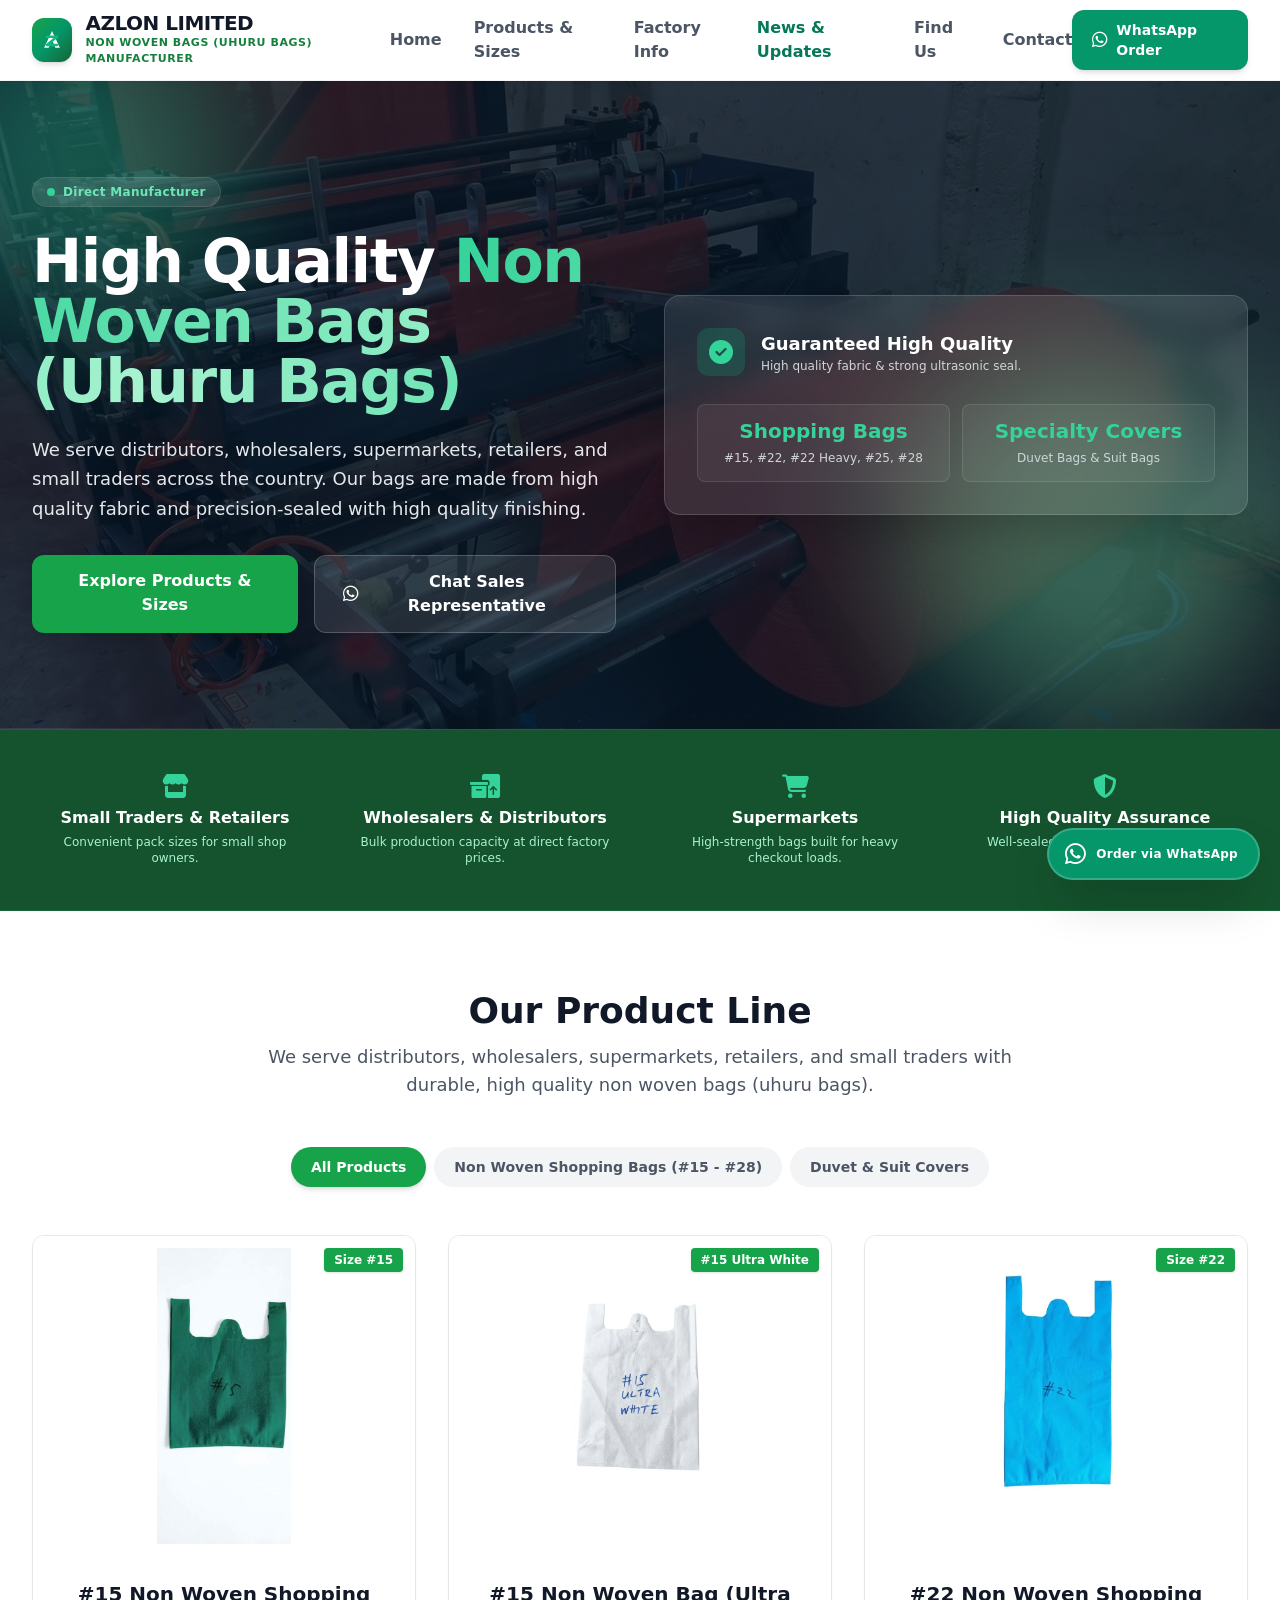
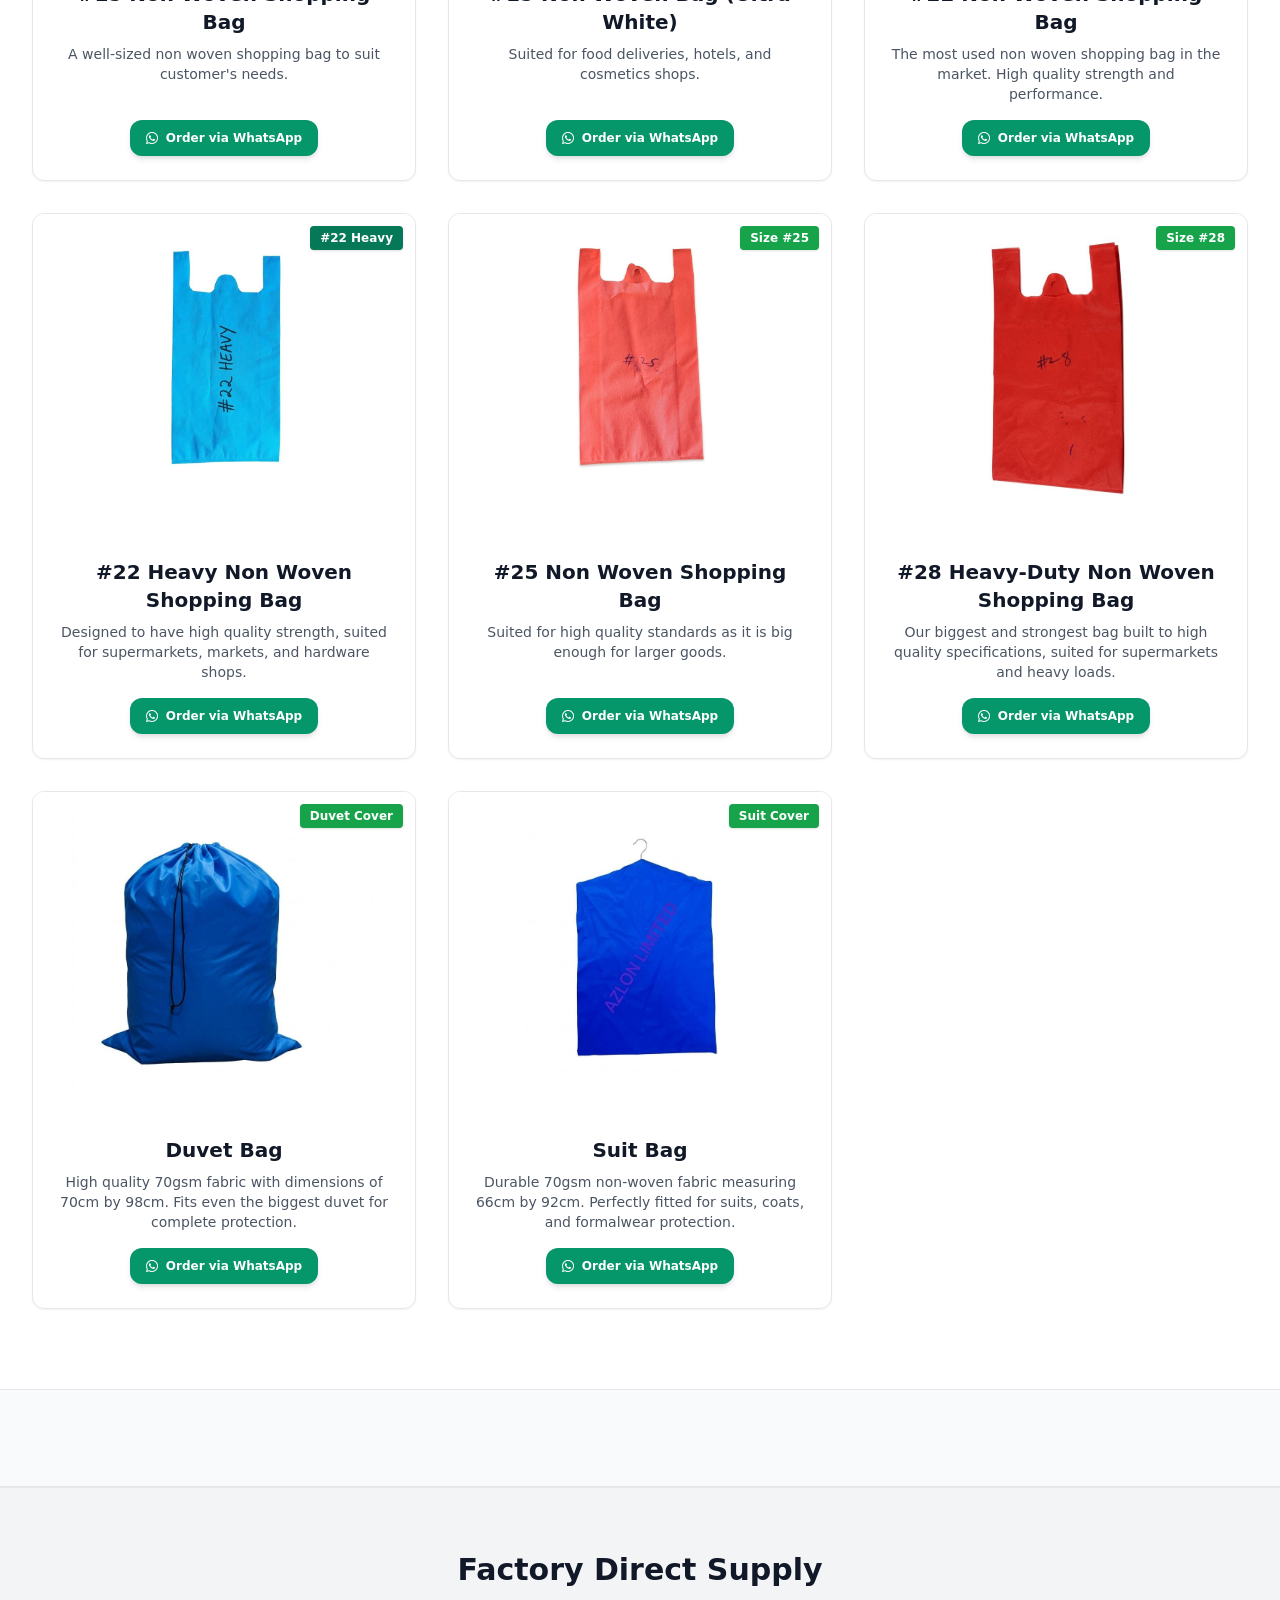
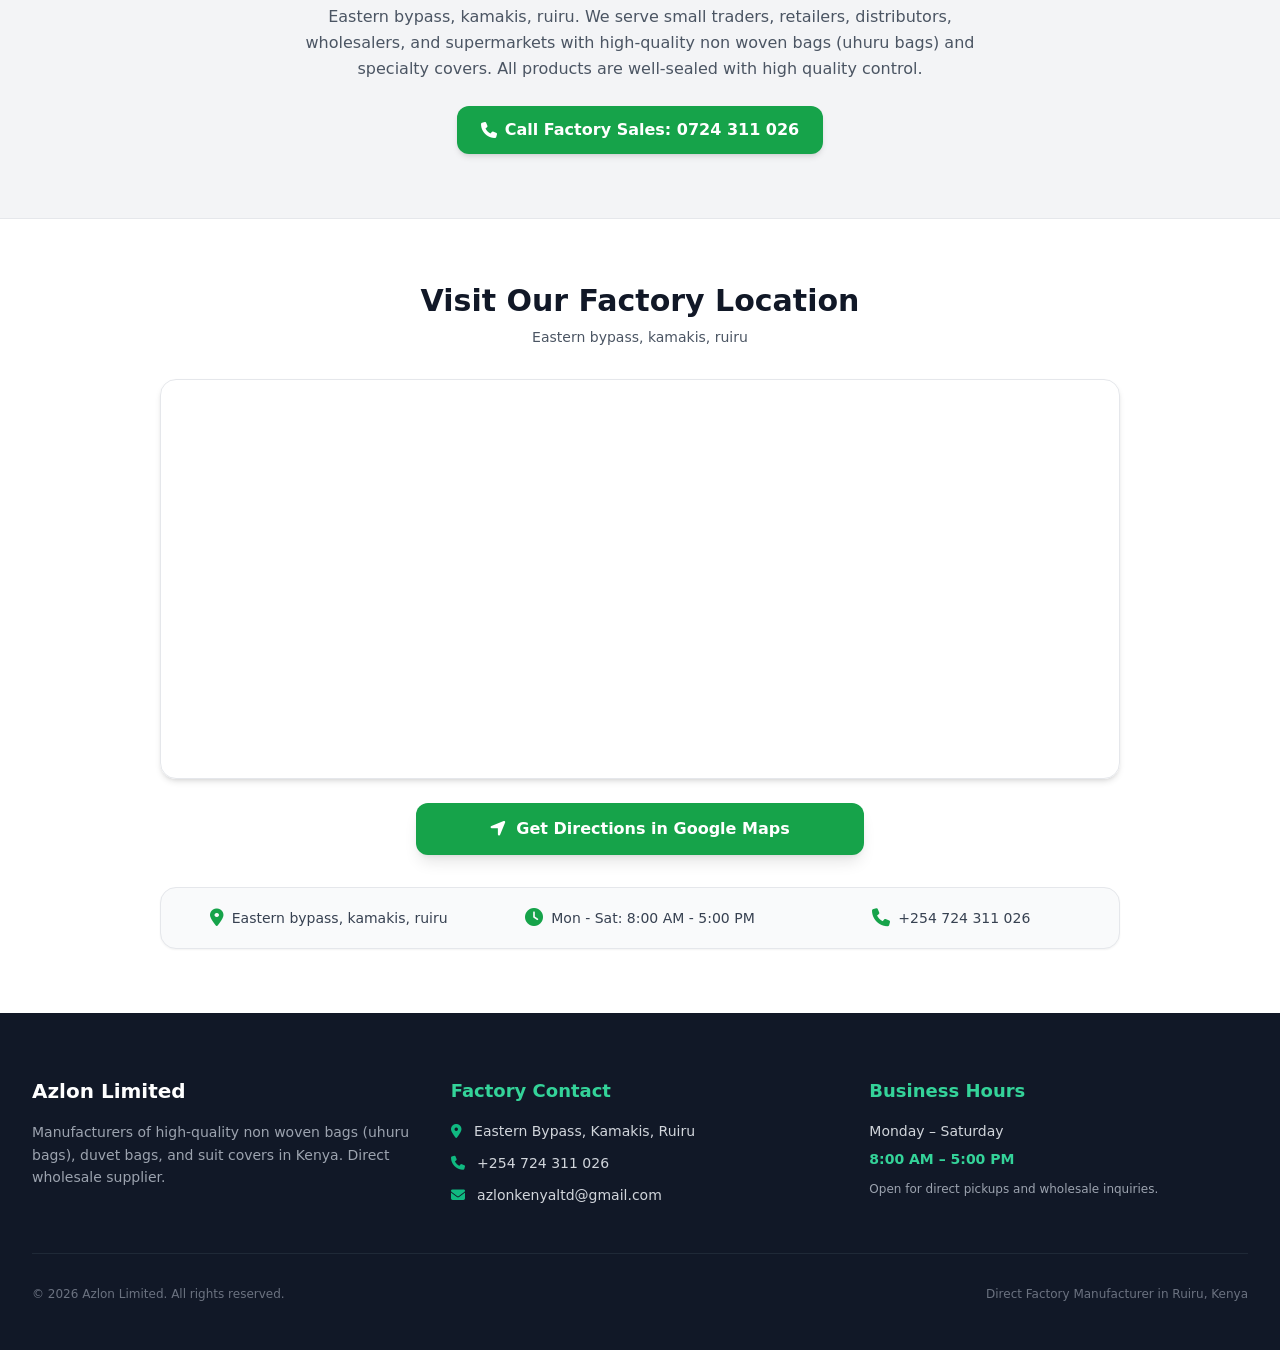
<file: index.html>
<!DOCTYPE html>
<html lang="en">
<head>
  <!-- Google tag (gtag.js): Google Analytics + Google Ads -->
  <script async src="https://www.googletagmanager.com/gtag/js?id=G-CEQ3PNBWCC"></script>
  <script>
    window.dataLayer = window.dataLayer || [];
    function gtag(){dataLayer.push(arguments);}
    gtag('js', new Date());

    gtag('config', 'G-CEQ3PNBWCC');
    gtag('config', 'AW-782820309');
  </script>

  <!-- Elfsight Google Reviews Script -->
  <script src="https://elfsightcdn.com/platform.js" async></script>

  <meta charset="UTF-8">
  <meta name="viewport" content="width=device-width, initial-scale=1.0">
  <title>Azlon Limited | Non Woven Bags (Uhuru Bags) Manufacturer - Ruiru</title>
  
  <!-- SEO Meta Tags & Open Graph -->
  <meta name="description" content="Azlon Limited manufactures high-quality non-woven shopping bags (Uhuru bags), duvet bags, and suit covers in Ruiru, Kamakis, Kenya. Direct factory wholesale supplies.">
  <meta name="theme-color" content="#16a34a">
  <link rel="canonical" href="https://azlonkenya.com">
  <meta property="og:title" content="Azlon Limited | Non Woven Bags Manufacturer">
  <meta property="og:description" content="High quality non woven shopping bags, duvet bags, and suit covers. Factory direct supply in Ruiru, Kenya.">
  <meta property="og:image" content="https://azlonkenya.com/machine.jpg">
  <meta property="og:url" content="https://azlonkenya.com">
  <meta property="og:type" content="website">

  <!-- Google LocalBusiness Structured Data -->
  <script type="application/ld+json">
  {
    "@context": "https://schema.org",
    "@type": "LocalBusiness",
    "name": "Azlon Limited",
    "image": "https://azlonkenya.com/machine.jpg",
    "@id": "https://azlonkenya.com",
    "url": "https://azlonkenya.com",
    "telephone": "+254724311026",
    "email": "azlonkenyaltd@gmail.com",
    "address": {
      "@type": "PostalAddress",
      "streetAddress": "Eastern Bypass, Kamakis",
      "addressLocality": "Ruiru",
      "addressRegion": "Kiambu",
      "addressCountry": "KE"
    },
    "openingHoursSpecification": {
      "@type": "OpeningHoursSpecification",
      "dayOfWeek": [
        "Monday",
        "Tuesday",
        "Wednesday",
        "Thursday",
        "Friday",
        "Saturday"
      ],
      "opens": "08:00",
      "closes": "17:00"
    }
  }
  </script>

  <link rel="icon" href="favicon.svg" type="image/svg+xml">
  <link rel="icon" href="favicon-32.png" sizes="32x32" type="image/png">
  <link rel="apple-touch-icon" href="apple-touch-icon.png">
  <link rel="stylesheet" href="tailwind.css">
  <link rel="stylesheet" href="https://cdnjs.cloudflare.com/ajax/libs/font-awesome/6.4.0/css/all.min.css">
  <style>
    html{scroll-behavior:smooth}
    @keyframes fadeUp{from{opacity:0;transform:translateY(28px)}to{opacity:1;transform:none}}
    @keyframes wordIn{from{opacity:0;transform:translateY(60%) rotate(4deg);filter:blur(6px)}to{opacity:1;transform:none;filter:none}}
    @keyframes shimmer{to{background-position:200% center}}
    @keyframes floaty{0%,100%{transform:translate(0,0) scale(1)}50%{transform:translate(30px,-40px) scale(1.15)}}
    @keyframes slideIn{from{opacity:0;transform:translateX(50px) scale(.95)}to{opacity:1;transform:none}}
    .fade-up{opacity:0;animation:fadeUp .8s cubic-bezier(.2,.8,.2,1) forwards}
    .slide-in{opacity:0;animation:slideIn 1s .6s cubic-bezier(.2,.8,.2,1) forwards}
    .word{display:inline-block;opacity:0;animation:wordIn .7s cubic-bezier(.2,.8,.2,1) forwards}
    .shine{background:linear-gradient(90deg,#34d399,#a7f3d0,#34d399,#6ee7b7);background-size:200% auto;-webkit-background-clip:text;background-clip:text;-webkit-text-fill-color:transparent;animation:shimmer 3s linear infinite}
    .blob{position:absolute;border-radius:9999px;filter:blur(70px);opacity:.35;animation:floaty 10s ease-in-out infinite;pointer-events:none}
    .shine.word{animation:wordIn .7s cubic-bezier(.2,.8,.2,1) forwards,shimmer 3s linear infinite}
    .reveal{opacity:0;transform:translateY(40px);transition:opacity .7s ease,transform .7s ease}
    .reveal.in{opacity:1;transform:none}
    .product-card{transition:box-shadow .3s ease,transform .5s ease,opacity .7s ease}
    .product-card:hover{transform:translateY(-6px);box-shadow:0 20px 40px -12px rgba(22,163,74,.35)}
    .img-zoom{transition:transform .6s cubic-bezier(.2,.8,.2,1)}
    .product-card:hover .img-zoom{transform:scale(1.18)}
    .img-zoom.big{transform:scale(1.3)}
    .product-card:hover .img-zoom.big{transform:scale(1.5)}
    #progress{position:fixed;top:0;left:0;height:3px;width:0;background:linear-gradient(90deg,#16a34a,#34d399);z-index:60}
    
    /* Social Media Custom Styles */
    .btn-facebook { background-color: #1877F2; color: #ffffff; }
    .btn-facebook:hover { background-color: #166FE5; transform: translateY(-2px); }
    
    .btn-instagram { 
      background: radial-gradient(circle at 30% 107%, #fdf497 0%, #fdf497 5%, #fd5949 45%,#d6249f 60%,#285AEB 90%);
      color: #ffffff;
    }
    .btn-instagram:hover { opacity: 0.9; transform: translateY(-2px); }

    .btn-tiktok { background-color: #000000; color: #ffffff; border: 1px solid #333333; }
    .btn-tiktok:hover { background-color: #111111; transform: translateY(-2px); }

    /* Custom Navigation & Button Zoom Effects */
    .nav-link { transition: all 0.25s cubic-bezier(0.4, 0, 0.2, 1); }
    .nav-link:hover { transform: scale(1.08); color: #16a34a; }
    .btn-zoom { transition: all 0.25s cubic-bezier(0.4, 0, 0.2, 1); }
    .btn-zoom:hover { transform: scale(1.06); }
    .btn-zoom:active { transform: scale(0.96); }

    @media (prefers-reduced-motion:reduce){*{animation:none!important;transition:none!important}.fade-up,.slide-in,.word,.reveal{opacity:1;transform:none}}
  </style>
</head>
<body class="bg-gray-50 text-gray-800 antialiased font-sans">
  <div id="progress"></div>

  <!-- Header / Navigation -->
  <header class="sticky top-0 z-40 bg-white/95 backdrop-blur shadow-sm border-b border-gray-100">
    <div class="max-w-7xl mx-auto px-4 sm:px-6 lg:px-8">
      <div class="flex items-center justify-between h-20">
        <!-- Logo AZ Combination Mark -->
        <a href="#home" class="flex items-center gap-3.5 group transition transform hover:scale-105 duration-200">
          <div class="w-11 h-11 bg-gradient-to-br from-brand-600 via-emerald-600 to-brand-800 rounded-xl flex items-center justify-center text-white shadow-md group-hover:shadow-lg transition">
            <svg class="w-7 h-7 text-white" viewBox="0 0 100 100" fill="none" xmlns="http://www.w3.org/2000/svg">
              <path d="M 22 78 L 50 18 L 78 78 L 62 78 L 50 50 L 38 78 Z" fill="currentColor"/>
              <path d="M 32 38 L 68 38 L 32 68 L 68 68" stroke="#10b981" stroke-width="9" stroke-linecap="round" stroke-linejoin="round"/>
            </svg>
          </div>
          <div>
            <span class="text-xl font-black tracking-tight text-gray-900 block leading-none group-hover:text-brand-600 transition">AZLON LIMITED</span>
            <span class="text-[11px] text-brand-700 font-bold uppercase tracking-wider block mt-0.5">Non Woven Bags (Uhuru Bags) Manufacturer</span>
          </div>
        </a>

        <nav class="hidden md:flex items-center gap-8 font-semibold text-gray-600">
          <a href="#home" class="nav-link py-1">Home</a>
          <a href="#catalog" class="nav-link py-1">Products &amp; Sizes</a>
          <a href="#about" class="nav-link py-1">Factory Info</a>
          <a href="news.html" class="nav-link py-1 text-emerald-700 font-bold hover:text-emerald-800">News &amp; Updates</a>
          <a href="#location" class="nav-link py-1">Find Us</a>
          <a href="#contact" class="nav-link py-1">Contact</a>
        </nav>

        <div class="hidden md:flex items-center gap-3">
          <a href="https://wa.me/254724311026" target="_blank" rel="noopener noreferrer" class="btn-zoom bg-emerald-600 hover:bg-emerald-700 text-white px-5 py-2.5 rounded-xl text-sm font-semibold inline-flex items-center gap-2 shadow-md hover:shadow-lg">
            <i class="fa-brands fa-whatsapp text-lg"></i> WhatsApp Order
          </a>
        </div>

        <button id="menu-btn" aria-label="Toggle navigation menu" class="md:hidden p-2 text-gray-600 focus:outline-none btn-zoom rounded-lg hover:bg-gray-100">
          <i class="fa-solid fa-bars text-2xl"></i>
        </button>
      </div>
    </div>

    <div id="mobile-menu" class="hidden md:hidden bg-white border-b border-gray-200 px-4 pt-2 pb-6 space-y-3">
      <a href="#home" class="mobile-link block py-2.5 text-gray-700 font-medium border-b border-gray-100 hover:text-brand-600">Home</a>
      <a href="#catalog" class="mobile-link block py-2.5 text-gray-700 font-medium border-b border-gray-100 hover:text-brand-600">Products &amp; Sizes</a>
      <a href="#about" class="mobile-link block py-2.5 text-gray-700 font-medium border-b border-gray-100 hover:text-brand-600">Factory Info</a>
      <a href="news.html" class="mobile-link block py-2.5 text-emerald-700 font-bold border-b border-gray-100">News &amp; Updates</a>
      <a href="#location" class="mobile-link block py-2.5 text-gray-700 font-medium border-b border-gray-100 hover:text-brand-600">Find Us</a>
      <a href="#contact" class="mobile-link block py-2.5 text-gray-700 font-medium border-b border-gray-100 hover:text-brand-600">Contact</a>
      <a href="https://wa.me/254724311026" target="_blank" rel="noopener noreferrer" class="btn-zoom flex items-center justify-center gap-2 bg-emerald-600 text-white py-3 rounded-xl font-semibold mt-2 shadow-md">
        <i class="fa-brands fa-whatsapp text-xl"></i> Order via WhatsApp
      </a>
    </div>
  </header>

  <!-- Hero Section -->
  <section id="home" class="relative text-white py-20 lg:py-24 overflow-hidden scroll-mt-20"
    style="background-image: linear-gradient(rgba(5, 20, 35, 0.82), rgba(5, 20, 35, 0.85)), url('machine.jpg'); background-size: cover; background-position: center; background-repeat: no-repeat;">
    <div class="blob w-80 h-80 bg-emerald-400 -top-20 -left-20"></div>
    <div class="blob w-96 h-96 bg-green-300 bottom-0 right-0" style="animation-delay:-5s"></div>

    <div class="max-w-7xl mx-auto px-4 sm:px-6 lg:px-8 relative z-10">
      <div class="grid lg:grid-cols-2 gap-12 items-center">
        <div class="space-y-6 text-center lg:text-left">
          <div class="fade-up inline-flex items-center gap-2 px-3.5 py-1.5 rounded-full bg-white/10 text-emerald-300 text-xs font-semibold tracking-wide border border-white/10">
            <span class="w-2 h-2 rounded-full bg-emerald-400 animate-pulse"></span> Direct Manufacturer
          </div>

          <h1 id="hero-title" class="text-4xl sm:text-5xl lg:text-6xl font-extrabold tracking-tight leading-tight">
            High Quality <span class="shine">Non Woven Bags (Uhuru Bags)</span>
          </h1>

          <p style="animation-delay:.9s" class="fade-up text-lg text-gray-200 max-w-xl mx-auto lg:mx-0 font-medium leading-relaxed">
            We serve distributors, wholesalers, supermarkets, retailers, and small traders across the country. Our bags are made from high quality fabric and precision-sealed with high quality finishing.
          </p>

          <div style="animation-delay:1.1s" class="fade-up flex flex-col sm:flex-row gap-4 justify-center lg:justify-start pt-2">
            <a href="#catalog" class="btn-zoom bg-brand-600 hover:bg-brand-700 text-white font-semibold px-7 py-3.5 rounded-xl shadow-lg text-center">
              Explore Products &amp; Sizes
            </a>
            <a href="https://wa.me/254724311026" target="_blank" rel="noopener noreferrer" class="btn-zoom bg-white/10 hover:bg-white/20 text-white border border-white/20 font-semibold px-7 py-3.5 rounded-xl text-center flex items-center justify-center gap-2 backdrop-blur">
              <i class="fa-brands fa-whatsapp text-lg"></i> Chat Sales Representative
            </a>
          </div>
        </div>

        <div class="slide-in bg-white/10 backdrop-blur-md rounded-2xl p-6 sm:p-8 border border-white/15 shadow-2xl space-y-5">
          <div class="flex items-center gap-4">
            <div class="w-12 h-12 rounded-xl bg-emerald-500/20 text-emerald-400 flex items-center justify-center text-2xl font-bold">
              <i class="fa-solid fa-circle-check"></i>
            </div>
            <div>
              <h3 class="font-bold text-lg text-white">Guaranteed High Quality</h3>
              <p class="text-xs text-gray-300">High quality fabric &amp; strong ultrasonic seal.</p>
            </div>
          </div>

          <div class="grid grid-cols-2 gap-3 text-center pt-2">
            <div class="bg-white/5 p-3 rounded-lg border border-white/10">
              <span class="text-xl font-bold text-emerald-400 block">Shopping Bags</span>
              <span class="text-xs text-gray-300">#15, #22, #22 Heavy, #25, #28</span>
            </div>
            <div class="bg-white/5 p-3 rounded-lg border border-white/10">
              <span class="text-xl font-bold text-emerald-400 block">Specialty Covers</span>
              <span class="text-xs text-gray-300">Duvet Bags &amp; Suit Bags</span>
            </div>
          </div>
        </div>
      </div>
    </div>
  </section>

  <!-- Value Proposition Banner -->
  <section class="bg-brand-900 text-white py-8 border-y border-brand-800">
    <div class="max-w-7xl mx-auto px-4 sm:px-6 lg:px-8">
      <div class="grid md:grid-cols-4 gap-6 text-center">
        <div class="p-3">
          <i class="fa-solid fa-store text-2xl text-emerald-400 mb-2"></i>
          <h4 class="font-bold text-base">Small Traders &amp; Retailers</h4>
          <p class="text-xs text-emerald-200 mt-1">Convenient pack sizes for small shop owners.</p>
        </div>
        <div class="p-3">
          <i class="fa-solid fa-boxes-packing text-2xl text-emerald-400 mb-2"></i>
          <h4 class="font-bold text-base">Wholesalers &amp; Distributors</h4>
          <p class="text-xs text-emerald-200 mt-1">Bulk production capacity at direct factory prices.</p>
        </div>
        <div class="p-3">
          <i class="fa-solid fa-cart-shopping text-2xl text-emerald-400 mb-2"></i>
          <h4 class="font-bold text-base">Supermarkets</h4>
          <p class="text-xs text-emerald-200 mt-1">High-strength bags built for heavy checkout loads.</p>
        </div>
        <div class="p-3">
          <i class="fa-solid fa-shield-halved text-2xl text-emerald-400 mb-2"></i>
          <h4 class="font-bold text-base">High Quality Assurance</h4>
          <p class="text-xs text-emerald-200 mt-1">Well-sealed non-woven fabric with high quality standard.</p>
        </div>
      </div>
    </div>
  </section>

  <!-- Product Catalog Section -->
  <section id="catalog" class="py-20 bg-white scroll-mt-20">
    <div class="max-w-7xl mx-auto px-4 sm:px-6 lg:px-8">
      <div class="text-center max-w-3xl mx-auto mb-12">
        <h2 class="text-3xl font-extrabold text-gray-900 sm:text-4xl">Our Product Line</h2>
        <p class="mt-3 text-lg text-gray-600">We serve distributors, wholesalers, supermarkets, retailers, and small traders with durable, high quality non woven bags (uhuru bags).</p>
      </div>

      <div class="flex justify-center gap-2 mb-12 flex-wrap">
        <button onclick="filterProducts('all', this)" aria-label="Show all products" class="filter-btn btn-zoom px-5 py-2.5 rounded-full font-semibold text-sm bg-brand-600 text-white shadow-md">All Products</button>
        <button onclick="filterProducts('shopping', this)" aria-label="Filter shopping bags" class="filter-btn btn-zoom px-5 py-2.5 rounded-full font-semibold text-sm bg-gray-100 text-gray-600 hover:bg-gray-200">Non Woven Shopping Bags (#15 - #28)</button>
        <button onclick="filterProducts('specialty', this)" aria-label="Filter specialty duvet and suit covers" class="filter-btn btn-zoom px-5 py-2.5 rounded-full font-semibold text-sm bg-gray-100 text-gray-600 hover:bg-gray-200">Duvet &amp; Suit Covers</button>
      </div>

      <div class="grid md:grid-cols-2 lg:grid-cols-3 gap-8">
        <!-- Size #15 -->
        <div class="product-card shopping bg-white border border-gray-200 rounded-xl overflow-hidden shadow-sm hover:shadow-md transition flex flex-col">
          <div class="h-80 bg-white overflow-hidden relative p-3">
            <img src="bag-15.jpg" alt="Azlon #15 Non Woven Shopping Bag" loading="lazy" class="img-zoom w-full h-full object-contain object-center">
            <span class="absolute top-3 right-3 bg-brand-600 text-white text-xs font-bold px-2.5 py-1 rounded shadow">Size #15</span>
          </div>
          <div class="p-6 flex-1 flex flex-col justify-between text-center">
            <div>
              <h3 class="text-xl font-bold text-gray-900 mb-2">#15 Non Woven Shopping Bag</h3>
              <p class="text-sm text-gray-600 mb-4">A well-sized non woven shopping bag to suit customer's needs.</p>
            </div>
            <a href="https://wa.me/254724311026?text=Inquiry%20about%20Azlon%20%2315%20Non%20Woven%20Shopping%20Bags" target="_blank" rel="noopener noreferrer" class="btn-zoom mx-auto max-w-[80%] inline-flex items-center justify-center gap-2 bg-emerald-600 hover:bg-emerald-700 text-white font-semibold px-4 py-2.5 rounded-xl transition text-xs shadow-md"><i class="fa-brands fa-whatsapp text-sm"></i> Order via WhatsApp</a>
          </div>
        </div>

        <!-- Size #15 Ultra White -->
        <div class="product-card shopping bg-white border border-gray-200 rounded-xl overflow-hidden shadow-sm hover:shadow-md transition flex flex-col">
          <div class="h-80 bg-white overflow-hidden relative p-3">
            <img src="bag-15-ultra-white.jpg" alt="Azlon #15 Ultra White Non Woven Bag" loading="lazy" class="img-zoom w-full h-full object-contain object-center">
            <span class="absolute top-3 right-3 bg-brand-600 text-white text-xs font-bold px-2.5 py-1 rounded shadow">#15 Ultra White</span>
          </div>
          <div class="p-6 flex-1 flex flex-col justify-between text-center">
            <div>
              <h3 class="text-xl font-bold text-gray-900 mb-2">#15 Non Woven Bag (Ultra White)</h3>
              <p class="text-sm text-gray-600 mb-4">Suited for food deliveries, hotels, and cosmetics shops.</p>
            </div>
            <a href="https://wa.me/254724311026?text=Inquiry%20about%20Azlon%20%2315%20Ultra%20White%20Non%20Woven%20Bags" target="_blank" rel="noopener noreferrer" class="btn-zoom mx-auto max-w-[80%] inline-flex items-center justify-center gap-2 bg-emerald-600 hover:bg-emerald-700 text-white font-semibold px-4 py-2.5 rounded-xl transition text-xs shadow-md"><i class="fa-brands fa-whatsapp text-sm"></i> Order via WhatsApp</a>
          </div>
        </div>

        <!-- Size #22 -->
        <div class="product-card shopping bg-white border border-gray-200 rounded-xl overflow-hidden shadow-sm hover:shadow-md transition flex flex-col">
          <div class="h-80 bg-white overflow-hidden relative p-3">
            <img src="bag-22.jpg" alt="Azlon #22 Non Woven Shopping Bag" loading="lazy" class="img-zoom w-full h-full object-contain object-center">
            <span class="absolute top-3 right-3 bg-brand-600 text-white text-xs font-bold px-2.5 py-1 rounded shadow">Size #22</span>
          </div>
          <div class="p-6 flex-1 flex flex-col justify-between text-center">
            <div>
              <h3 class="text-xl font-bold text-gray-900 mb-2">#22 Non Woven Shopping Bag</h3>
              <p class="text-sm text-gray-600 mb-4">The most used non woven shopping bag in the market. High quality strength and performance.</p>
            </div>
            <a href="https://wa.me/254724311026?text=Inquiry%20about%20Azlon%20%2322%20Non%20Woven%20Shopping%20Bags" target="_blank" rel="noopener noreferrer" class="btn-zoom mx-auto max-w-[80%] inline-flex items-center justify-center gap-2 bg-emerald-600 hover:bg-emerald-700 text-white font-semibold px-4 py-2.5 rounded-xl transition text-xs shadow-md"><i class="fa-brands fa-whatsapp text-sm"></i> Order via WhatsApp</a>
          </div>
        </div>

        <!-- Size #22 Heavy -->
        <div class="product-card shopping bg-white border border-gray-200 rounded-xl overflow-hidden shadow-sm hover:shadow-md transition flex flex-col">
          <div class="h-80 bg-white overflow-hidden relative p-3">
            <img src="bag-22-heavy.jpg" alt="Azlon #22 Heavy Non Woven Shopping Bag" loading="lazy" class="img-zoom w-full h-full object-contain object-center">
            <span class="absolute top-3 right-3 bg-emerald-700 text-white text-xs font-bold px-2.5 py-1 rounded shadow">#22 Heavy</span>
          </div>
          <div class="p-6 flex-1 flex flex-col justify-between text-center">
            <div>
              <h3 class="text-xl font-bold text-gray-900 mb-2">#22 Heavy Non Woven Shopping Bag</h3>
              <p class="text-sm text-gray-600 mb-4">Designed to have high quality strength, suited for supermarkets, markets, and hardware shops.</p>
            </div>
            <a href="https://wa.me/254724311026?text=Inquiry%20about%20Azlon%20%2322%20Heavy%20Non%20Woven%20Bags" target="_blank" rel="noopener noreferrer" class="btn-zoom mx-auto max-w-[80%] inline-flex items-center justify-center gap-2 bg-emerald-600 hover:bg-emerald-700 text-white font-semibold px-4 py-2.5 rounded-xl transition text-xs shadow-md"><i class="fa-brands fa-whatsapp text-sm"></i> Order via WhatsApp</a>
          </div>
        </div>

        <!-- Size #25 -->
        <div class="product-card shopping bg-white border border-gray-200 rounded-xl overflow-hidden shadow-sm hover:shadow-md transition flex flex-col">
          <div class="h-80 bg-white overflow-hidden relative p-3">
            <img src="bag-25.jpg" alt="Azlon #25 Non Woven Shopping Bag" loading="lazy" class="img-zoom w-full h-full object-contain object-center">
            <span class="absolute top-3 right-3 bg-brand-600 text-white text-xs font-bold px-2.5 py-1 rounded shadow">Size #25</span>
          </div>
          <div class="p-6 flex-1 flex flex-col justify-between text-center">
            <div>
              <h3 class="text-xl font-bold text-gray-900 mb-2">#25 Non Woven Shopping Bag</h3>
              <p class="text-sm text-gray-600 mb-4">Suited for high quality standards as it is big enough for larger goods.</p>
            </div>
            <a href="https://wa.me/254724311026?text=Inquiry%20about%20Azlon%20%2325%20Non%20Woven%20Shopping%20Bags" target="_blank" rel="noopener noreferrer" class="btn-zoom mx-auto max-w-[80%] inline-flex items-center justify-center gap-2 bg-emerald-600 hover:bg-emerald-700 text-white font-semibold px-4 py-2.5 rounded-xl transition text-xs shadow-md"><i class="fa-brands fa-whatsapp text-sm"></i> Order via WhatsApp</a>
          </div>
        </div>

        <!-- Size #28 -->
        <div class="product-card shopping bg-white border border-gray-200 rounded-xl overflow-hidden shadow-sm hover:shadow-md transition flex flex-col">
          <div class="h-80 bg-white overflow-hidden relative p-3">
            <img src="bag-28.jpg" alt="Azlon #28 Non Woven Shopping Bag" loading="lazy" class="img-zoom big w-full h-full object-contain object-center">
            <span class="absolute top-3 right-3 bg-brand-600 text-white text-xs font-bold px-2.5 py-1 rounded shadow">Size #28</span>
          </div>
          <div class="p-6 flex-1 flex flex-col justify-between text-center">
            <div>
              <h3 class="text-xl font-bold text-gray-900 mb-2">#28 Heavy-Duty Non Woven Shopping Bag</h3>
              <p class="text-sm text-gray-600 mb-4">Our biggest and strongest bag built to high quality specifications, suited for supermarkets and heavy loads.</p>
            </div>
            <a href="https://wa.me/254724311026?text=Inquiry%20about%20Azlon%20%2328%20Non%20Woven%20Shopping%20Bags" target="_blank" rel="noopener noreferrer" class="btn-zoom mx-auto max-w-[80%] inline-flex items-center justify-center gap-2 bg-emerald-600 hover:bg-emerald-700 text-white font-semibold px-4 py-2.5 rounded-xl transition text-xs shadow-md"><i class="fa-brands fa-whatsapp text-sm"></i> Order via WhatsApp</a>
          </div>
        </div>

        <!-- Duvet Bag -->
        <div class="product-card specialty bg-white border border-gray-200 rounded-xl overflow-hidden shadow-sm hover:shadow-md transition flex flex-col">
          <div class="h-80 bg-white overflow-hidden relative p-3">
            <img src="duvet-bag.jpg" alt="Azlon Duvet Bag" loading="lazy" class="img-zoom w-full h-full object-contain object-center">
            <span class="absolute top-3 right-3 bg-brand-600 text-white text-xs font-bold px-2.5 py-1 rounded shadow">Duvet Cover</span>
          </div>
          <div class="p-6 flex-1 flex flex-col justify-between text-center">
            <div>
              <h3 class="text-xl font-bold text-gray-900 mb-2">Duvet Bag</h3>
              <p class="text-sm text-gray-600 mb-4">High quality 70gsm fabric with dimensions of 70cm by 98cm. Fits even the biggest duvet for complete protection.</p>
            </div>
            <a href="https://wa.me/254724311026?text=Inquiry%20about%20Azlon%20Duvet%20Bags" target="_blank" rel="noopener noreferrer" class="btn-zoom mx-auto max-w-[80%] inline-flex items-center justify-center gap-2 bg-emerald-600 hover:bg-emerald-700 text-white font-semibold px-4 py-2.5 rounded-xl transition text-xs shadow-md"><i class="fa-brands fa-whatsapp text-sm"></i> Order via WhatsApp</a>
          </div>
        </div>

        <!-- Suit Bag -->
        <div class="product-card specialty bg-white border border-gray-200 rounded-xl overflow-hidden shadow-sm hover:shadow-md transition flex flex-col">
          <div class="h-80 bg-white overflow-hidden relative p-3">
            <img src="suit-bag.jpg" alt="Azlon Suit Bag Cover" loading="lazy" class="img-zoom w-full h-full object-contain object-center">
            <span class="absolute top-3 right-3 bg-brand-600 text-white text-xs font-bold px-2.5 py-1 rounded shadow">Suit Cover</span>
          </div>
          <div class="p-6 flex-1 flex flex-col justify-between text-center">
            <div>
              <h3 class="text-xl font-bold text-gray-900 mb-2">Suit Bag</h3>
              <p class="text-sm text-gray-600 mb-4">Durable 70gsm non-woven fabric measuring 66cm by 92cm. Perfectly fitted for suits, coats, and formalwear protection.</p>
            </div>
            <a href="https://wa.me/254724311026?text=Inquiry%20about%20Azlon%20Suit%20Bags" target="_blank" rel="noopener noreferrer" class="btn-zoom mx-auto max-w-[80%] inline-flex items-center justify-center gap-2 bg-emerald-600 hover:bg-emerald-700 text-white font-semibold px-4 py-2.5 rounded-xl transition text-xs shadow-md"><i class="fa-brands fa-whatsapp text-sm"></i> Order via WhatsApp</a>
          </div>
        </div>
      </div>
    </div>
  </section>

  <!-- Elfsight Google Reviews Section (Placed Directly After Products) -->
  <section class="py-12 bg-gray-50 border-t border-b border-gray-200">
    <div class="max-w-7xl mx-auto px-4 sm:px-6 lg:px-8">
      <!-- Elfsight Google Reviews Widget -->
      <div class="elfsight-app-03445fbe-c7fb-4189-ad4a-134fadc7cad5" data-elfsight-app-lazy></div>
    </div>
  </section>

  <!-- Factory Info -->
  <section id="about" class="py-16 bg-gray-100 border-t border-gray-200 scroll-mt-20">
    <div class="max-w-3xl mx-auto px-4 sm:px-6 lg:px-8 text-center">
      <h2 class="text-2xl font-bold text-gray-900 sm:text-3xl mb-4">Factory Direct Supply</h2>
      <p class="text-gray-600 leading-relaxed mb-6">
        Eastern bypass, kamakis, ruiru. We serve small traders, retailers, distributors, wholesalers, and supermarkets with high-quality non woven bags (uhuru bags) and specialty covers. All products are well-sealed with high quality control.
      </p>
      <a href="tel:+254724311026" class="btn-zoom inline-flex items-center gap-2 bg-brand-600 hover:bg-brand-700 text-white font-bold px-6 py-3 rounded-xl transition shadow-md">
        <i class="fa-solid fa-phone"></i> Call Factory Sales: 0724 311 026
      </a>
    </div>
  </section>

  <!-- Centered Google Map Section -->
  <section id="location" class="py-16 bg-white border-t border-gray-200 scroll-mt-20">
    <div class="max-w-5xl mx-auto px-4 sm:px-6 lg:px-8 text-center">
      <div class="mb-8">
        <h2 class="text-2xl font-bold text-gray-900 sm:text-3xl mb-2">Visit Our Factory Location</h2>
        <p class="text-gray-600 text-sm">Eastern bypass, kamakis, ruiru</p>
      </div>

      <!-- Centered Interactive Google Map -->
      <div class="w-full rounded-2xl overflow-hidden border border-gray-200 shadow-md h-[400px] mb-6">
        <iframe 
          title="Azlon Limited Factory Google Map Location"
          src="https://www.google.com/maps/embed?pb=!1m18!1m12!1m3!1d15955.93883723381!2d36.953000!3d-1.168000!2m3!1f0!2f0!3f0!3m2!1i1024!2i768!4f13.1!3m3!1m2!1s0x182f402f06b107e3%3A0x6283bf35df46dd4c!2sEastern%20Bypass%2C%20Kamakis%2C%20Ruiru!5e0!3m2!1sen!2ske!4v1700000000000!5m2!1sen!2ske" 
          width="100%" 
          height="100%" 
          style="border:0;" 
          allowfullscreen="" 
          loading="lazy" 
          referrerpolicy="no-referrer-when-downgrade">
        </iframe>
      </div>

      <!-- Get Directions Button Immediately Below Map -->
      <div class="max-w-md mx-auto mb-8">
        <a href="https://maps.app.goo.gl/oGf5y1JYD7LkYVpf8" target="_blank" rel="noopener noreferrer" class="btn-zoom w-full inline-flex items-center justify-center gap-2.5 bg-brand-600 hover:bg-brand-700 text-white font-bold py-3.5 px-6 rounded-xl transition shadow-lg text-base">
          <i class="fa-solid fa-location-arrow text-lg"></i> Get Directions in Google Maps
        </a>
      </div>

      <!-- Quick Contact Info Bar -->
      <div class="grid sm:grid-cols-3 gap-4 bg-gray-50 border border-gray-200 rounded-2xl p-5 text-sm text-gray-700 shadow-sm">
        <div class="flex items-center justify-center gap-2">
          <i class="fa-solid fa-location-dot text-brand-600 text-lg"></i>
          <span>Eastern bypass, kamakis, ruiru</span>
        </div>
        <div class="flex items-center justify-center gap-2">
          <i class="fa-solid fa-clock text-brand-600 text-lg"></i>
          <span>Mon - Sat: 8:00 AM - 5:00 PM</span>
        </div>
        <div class="flex items-center justify-center gap-2">
          <i class="fa-solid fa-phone text-brand-600 text-lg"></i>
          <a href="tel:+254724311026" class="hover:underline">+254 724 311 026</a>
        </div>
      </div>
    </div>
  </section>

  <!-- Footer -->
  <footer id="contact" class="bg-gray-900 text-white pt-16 pb-12 scroll-mt-20">
    <div class="max-w-7xl mx-auto px-4 sm:px-6 lg:px-8">
      <div class="grid md:grid-cols-3 gap-10 pb-12 border-b border-gray-800">
        <div>
          <h3 class="text-xl font-bold mb-4">Azlon Limited</h3>
          <p class="text-sm text-gray-400 leading-relaxed">
            Manufacturers of high-quality non woven bags (uhuru bags), duvet bags, and suit covers in Kenya. Direct wholesale supplier.
          </p>
        </div>

        <div>
          <h4 class="text-lg font-semibold mb-4 text-emerald-400">Factory Contact</h4>
          <ul class="space-y-3 text-sm text-gray-300">
            <li><i class="fa-solid fa-location-dot mr-2 text-emerald-500"></i> Eastern Bypass, Kamakis, Ruiru</li>
            <li><i class="fa-solid fa-phone mr-2 text-emerald-500"></i> <a href="tel:+254724311026" class="hover:underline">+254 724 311 026</a></li>
            <li><i class="fa-solid fa-envelope mr-2 text-emerald-500"></i> <a href="mailto:azlonkenyaltd@gmail.com" class="hover:underline">azlonkenyaltd@gmail.com</a></li>
          </ul>
        </div>

        <div>
          <h4 class="text-lg font-semibold mb-4 text-emerald-400">Business Hours</h4>
          <p class="text-sm text-gray-300 mb-2">Monday – Saturday</p>
          <p class="text-sm text-emerald-400 font-semibold">8:00 AM – 5:00 PM</p>
          <p class="text-xs text-gray-400 mt-3">Open for direct pickups and wholesale inquiries.</p>
        </div>
      </div>

      <div class="pt-8 flex flex-col sm:flex-row items-center justify-between text-xs text-gray-500 gap-4">
        <p>&copy; 2026 Azlon Limited. All rights reserved.</p>
        <p>Direct Factory Manufacturer in Ruiru, Kenya</p>
      </div>
    </div>
  </footer>

  <!-- Sticky Floating WhatsApp Button -->
  <div class="fixed bottom-5 right-5 z-50">
    <a href="https://wa.me/254724311026?text=Hello%20Azlon%20Limited,%20I%20want%20to%20make%20an%20inquiry%20about%20your%20bags." 
       target="_blank" 
       rel="noopener noreferrer" 
       aria-label="Order via WhatsApp"
       class="bg-emerald-600 text-white rounded-full shadow-2xl hover:bg-emerald-700 transition-all duration-300 transform hover:scale-105 active:scale-95 flex items-center gap-2.5 px-4 py-3 border-2 border-white/20">
      <i class="fa-brands fa-whatsapp text-2xl"></i>
      <span class="text-xs font-bold tracking-wide pr-1 hidden sm:inline">Order via WhatsApp</span>
    </a>
  </div>

  <!-- Interactive JavaScript for Mobile Menu and Catalog Filters -->
  <script>
    document.addEventListener('DOMContentLoaded', function() {
      const menuBtn = document.getElementById('menu-btn');
      const mobileMenu = document.getElementById('mobile-menu');
      const mobileLinks = document.querySelectorAll('.mobile-link');

      // Toggle mobile menu visibility
      if (menuBtn && mobileMenu) {
        menuBtn.addEventListener('click', function() {
          mobileMenu.classList.toggle('hidden');
        });

        // Close mobile menu when clicking any link inside it
        mobileLinks.forEach(link => {
          link.addEventListener('click', function() {
            mobileMenu.classList.add('hidden');
          });
        });
      }
    });

    // Google Ads conversion: count a lead only when a visitor taps a WhatsApp or Call button
    document.addEventListener('click', function(e) {
      var link = e.target.closest('a[href^="https://wa.me"], a[href^="tel:"]');
      if (link && typeof gtag === 'function') {
        gtag('event', 'conversion', {
          'send_to': 'AW-782820309/vHlwCNzx340BENXHo_UC',
          'transport_type': 'beacon'
        });
      }
    });

    // Product Catalog Filtering Function
    function filterProducts(category, buttonElement) {
      const cards = document.querySelectorAll('.product-card');
      const buttons = document.querySelectorAll('.filter-btn');

      buttons.forEach(btn => {
        btn.className = 'filter-btn btn-zoom px-5 py-2.5 rounded-full font-semibold text-sm bg-gray-100 text-gray-600 hover:bg-gray-200';
      });
      if (buttonElement) {
        buttonElement.className = 'filter-btn btn-zoom px-5 py-2.5 rounded-full font-semibold text-sm bg-brand-600 text-white shadow-md';
      }

      cards.forEach(card => {
        if (category === 'all' || card.classList.contains(category)) {
          card.style.display = 'flex';
        } else {
          card.style.display = 'none';
        }
      });
    }
  </script>
</body>
</html>
</file>
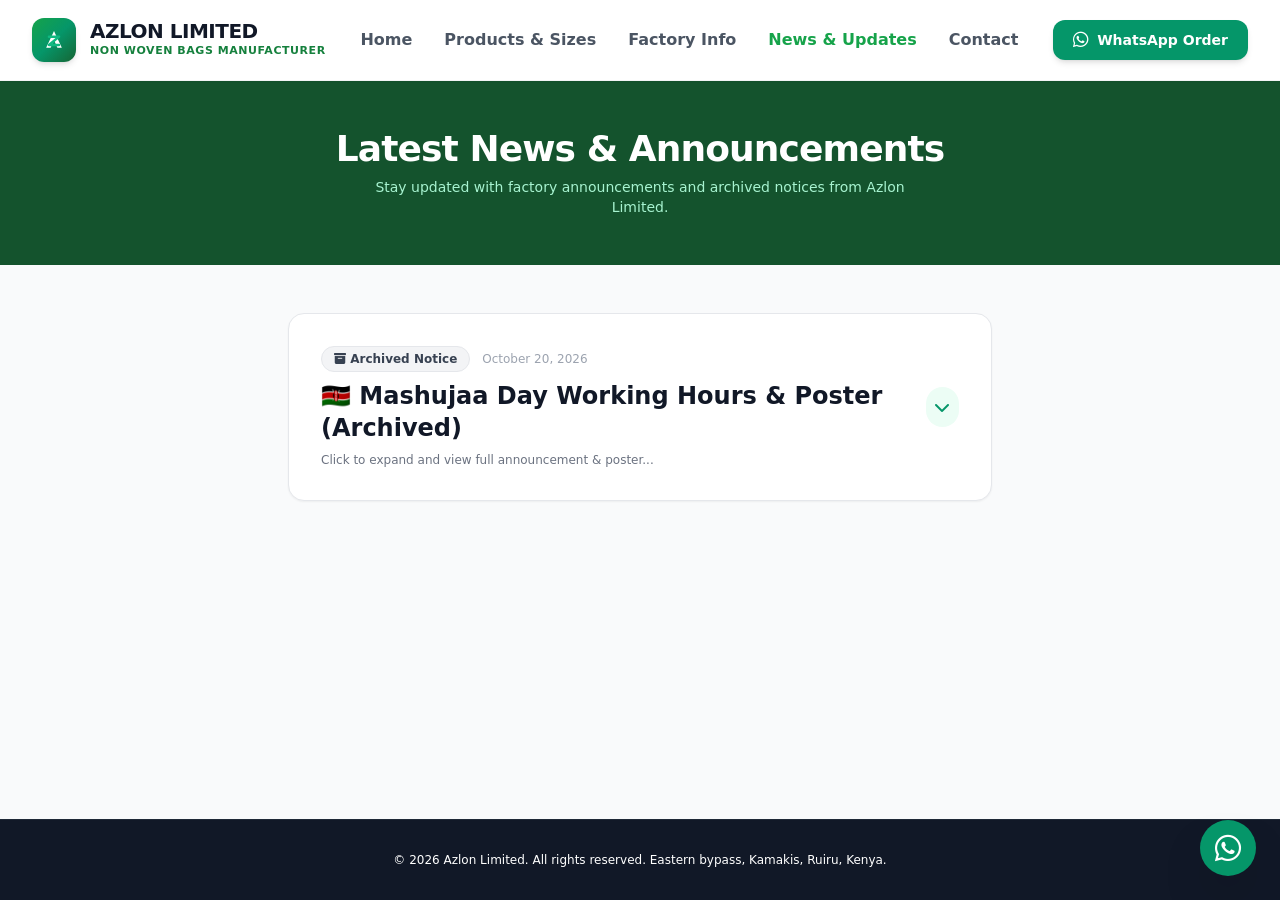
<file: news.html>
<!DOCTYPE html>
<html lang="en">
<head>
  <meta charset="UTF-8">
  <meta name="viewport" content="width=device-width, initial-scale=1.0">
  <title>News & Announcements | Azlon Limited - Ruiru, Kenya</title>
  
  <!-- SEO & Social Open Graph -->
  <meta name="description" content="Latest news and factory announcements from Azlon Limited in Ruiru, Kamakis.">
  <meta name="theme-color" content="#16a34a">
  <link rel="canonical" href="https://azlonkenya.com/news.html">
  <meta property="og:title" content="News & Announcements | Azlon Limited">
  <meta property="og:description" content="Read our latest factory updates and holiday announcements.">
  <meta property="og:image" content="https://azlonkenya.com/mashujaa-poster.jpg">
  <meta property="og:url" content="https://azlonkenya.com/news.html">
  <meta property="og:type" content="website">

  <link rel="icon" href="favicon.svg" type="image/svg+xml">
  <link rel="icon" href="favicon-32.png" sizes="32x32" type="image/png">
  <link rel="apple-touch-icon" href="apple-touch-icon.png">
  <link rel="stylesheet" href="tailwind.css">
  <link rel="stylesheet" href="https://cdnjs.cloudflare.com/ajax/libs/font-awesome/6.4.0/css/all.min.css">
  <style>
    .btn-zoom { transition: all 0.25s cubic-bezier(0.4, 0, 0.2, 1); }
    .btn-zoom:hover { transform: scale(1.05); }
    .btn-zoom:active { transform: scale(0.96); }
  </style>
</head>
<body class="bg-gray-50 text-gray-800 antialiased font-sans flex flex-col min-h-screen">

  <!-- Navigation Bar -->
  <header class="sticky top-0 z-40 bg-white/95 backdrop-blur shadow-sm border-b border-gray-100">
    <div class="max-w-7xl mx-auto px-4 sm:px-6 lg:px-8">
      <div class="flex items-center justify-between h-20">
        <!-- Logo AZ Combination Mark -->
        <a href="index.html" class="flex items-center gap-3.5 group transition transform hover:scale-105 duration-200">
          <div class="w-11 h-11 bg-gradient-to-br from-brand-600 via-emerald-600 to-brand-800 rounded-xl flex items-center justify-center text-white shadow-md">
            <svg class="w-7 h-7 text-white" viewBox="0 0 100 100" fill="none" xmlns="http://www.w3.org/2000/svg">
              <path d="M 22 78 L 50 18 L 78 78 L 62 78 L 50 50 L 38 78 Z" fill="currentColor"/>
              <path d="M 32 38 L 68 38 L 32 68 L 68 68" stroke="#10b981" stroke-width="9" stroke-linecap="round" stroke-linejoin="round"/>
            </svg>
          </div>
          <div>
            <span class="text-xl font-black tracking-tight text-gray-900 block leading-none">AZLON LIMITED</span>
            <span class="text-[11px] text-brand-700 font-bold uppercase tracking-wider block mt-0.5">Non Woven Bags Manufacturer</span>
          </div>
        </a>

        <nav class="hidden md:flex items-center gap-8 font-semibold text-gray-600">
          <a href="index.html#home" class="hover:text-brand-600">Home</a>
          <a href="index.html#catalog" class="hover:text-brand-600">Products &amp; Sizes</a>
          <a href="index.html#about" class="hover:text-brand-600">Factory Info</a>
          <a href="news.html" class="text-brand-600 font-bold">News &amp; Updates</a>
          <a href="index.html#contact" class="hover:text-brand-600">Contact</a>
        </nav>

        <div class="hidden md:flex items-center gap-3">
          <a href="https://wa.me/254724311026" target="_blank" rel="noopener noreferrer" class="btn-zoom bg-emerald-600 hover:bg-emerald-700 text-white px-5 py-2.5 rounded-xl text-sm font-semibold inline-flex items-center gap-2 shadow-md">
            <i class="fa-brands fa-whatsapp text-lg"></i> WhatsApp Order
          </a>
        </div>

        <button id="menu-btn" aria-label="Toggle navigation menu" class="md:hidden p-2 text-gray-600 focus:outline-none btn-zoom rounded-lg hover:bg-gray-100">
          <i class="fa-solid fa-bars text-2xl"></i>
        </button>
      </div>
    </div>

    <div id="mobile-menu" class="hidden md:hidden bg-white border-b border-gray-200 px-4 pt-2 pb-6 space-y-3">
      <a href="index.html#home" class="mobile-link block py-2.5 text-gray-700 font-medium border-b border-gray-100 hover:text-brand-600">Home</a>
      <a href="index.html#catalog" class="mobile-link block py-2.5 text-gray-700 font-medium border-b border-gray-100 hover:text-brand-600">Products &amp; Sizes</a>
      <a href="index.html#about" class="mobile-link block py-2.5 text-gray-700 font-medium border-b border-gray-100 hover:text-brand-600">Factory Info</a>
      <a href="news.html" class="mobile-link block py-2.5 text-emerald-700 font-bold border-b border-gray-100">News &amp; Updates</a>
      <a href="index.html#contact" class="mobile-link block py-2.5 text-gray-700 font-medium border-b border-gray-100 hover:text-brand-600">Contact</a>
      <a href="https://wa.me/254724311026" target="_blank" rel="noopener noreferrer" class="btn-zoom flex items-center justify-center gap-2 bg-emerald-600 text-white py-3 rounded-xl font-semibold mt-2 shadow-md">
        <i class="fa-brands fa-whatsapp text-xl"></i> Order via WhatsApp
      </a>
    </div>
  </header>

  <!-- Main Content Header -->
  <section class="bg-brand-900 text-white py-12">
    <div class="max-w-7xl mx-auto px-4 sm:px-6 lg:px-8 text-center">
      <h1 class="text-3xl sm:text-4xl font-extrabold tracking-tight">Latest News &amp; Announcements</h1>
      <p class="mt-2 text-emerald-200 text-sm max-w-xl mx-auto">Stay updated with factory announcements and archived notices from Azlon Limited.</p>
    </div>
  </section>

  <!-- News Feed Container -->
  <main class="flex-1 max-w-3xl w-full mx-auto px-4 sm:px-6 lg:px-8 py-12 space-y-8">

    <!-- ARCHIVED ANNOUNCEMENT: CLICK TO EXPAND -->
    <details class="group bg-white border border-gray-200 rounded-2xl shadow-sm overflow-hidden hover:shadow-md transition">
      <summary class="p-6 sm:p-8 cursor-pointer flex items-center justify-between gap-4 select-none list-none">
        <div class="space-y-2">
          <div class="flex items-center gap-3">
            <span class="bg-gray-100 text-gray-700 font-bold text-xs px-3 py-1 rounded-full border border-gray-200">
              <i class="fa-solid fa-box-archive text-xs"></i> Archived Notice
            </span>
            <span class="text-xs text-gray-400">October 20, 2026</span>
          </div>
          <h2 class="text-xl sm:text-2xl font-bold text-gray-900 group-hover:text-emerald-700 transition">
            🇰🇪 Mashujaa Day Working Hours &amp; Poster (Archived)
          </h2>
          <p class="text-xs text-gray-500">Click to expand and view full announcement &amp; poster...</p>
        </div>
        <div class="w-10 h-10 rounded-full bg-emerald-50 text-emerald-600 flex items-center justify-center group-open:rotate-180 transition-transform">
          <i class="fa-solid fa-chevron-down"></i>
        </div>
      </summary>

      <div class="p-6 sm:p-8 pt-0 border-t border-gray-100">
        <!-- Poster Image Container (.png format) -->
        <div class="my-6 rounded-2xl overflow-hidden border border-gray-200 shadow-md bg-gray-900 flex items-center justify-center">
          <img src="mashujaa-poster.jpg" alt="Azlon Limited Happy Mashujaa Day Poster" loading="lazy" class="w-full h-auto object-cover">
        </div>

        <p class="text-gray-600 leading-relaxed mb-4">
          Today, as Kenya celebrates Mashujaa Day, Azlon Limited extend our warmest wishes to all our valued customers, retail partners, wholesalers, distributors, and business communities across the nation.
        </p>

        <p class="text-gray-600 leading-relaxed mb-6">
          We salute the extraordinary everyday heroes!
        </p>

        <div class="flex flex-wrap items-center justify-between gap-4 pt-4 border-t border-gray-100">
          <span class="text-xs text-gray-500 font-medium">Ready to place an order or inquire about stock?</span>
          <a href="https://wa.me/254724311026?text=Inquiry%20from%20News%20Page" target="_blank" rel="noopener noreferrer" class="btn-zoom inline-flex items-center gap-2 bg-emerald-600 hover:bg-emerald-700 text-white font-semibold text-xs px-4 py-2.5 rounded-xl shadow">
            <i class="fa-brands fa-whatsapp text-sm"></i> Chat on WhatsApp
          </a>
        </div>
      </div>
    </details>

  </main>

  <!-- Footer -->
  <footer class="bg-gray-900 text-white py-8 border-t border-gray-800 text-center text-xs text-gray-500">
    <div class="max-w-7xl mx-auto px-4">
      &copy; <span id="year"></span> Azlon Limited. All rights reserved. Eastern bypass, Kamakis, Ruiru, Kenya.
    </div>
  </footer>

  <!-- Floating WhatsApp Quick Button -->
  <a href="https://wa.me/254724311026" target="_blank" rel="noopener noreferrer" aria-label="Chat on WhatsApp" class="fixed bottom-6 right-6 z-50 bg-emerald-600 hover:bg-emerald-700 text-white w-14 h-14 rounded-full flex items-center justify-center shadow-2xl transition transform hover:scale-110">
    <i class="fa-brands fa-whatsapp text-3xl"></i>
  </a>

  <!-- Scripts -->
  <script>
    document.getElementById('year').textContent = new Date().getFullYear();

    // Mobile menu toggle
    const menuBtn = document.getElementById('menu-btn');
    const mobileMenu = document.getElementById('mobile-menu');
    if(menuBtn && mobileMenu) {
      menuBtn.addEventListener('click', () => mobileMenu.classList.toggle('hidden'));
    }

    // Close mobile menu when a navigation link is clicked
    document.querySelectorAll('.mobile-link').forEach(link => {
      link.addEventListener('click', () => mobileMenu.classList.add('hidden'));
    });
  </script>

</body>
</html>
</file>
